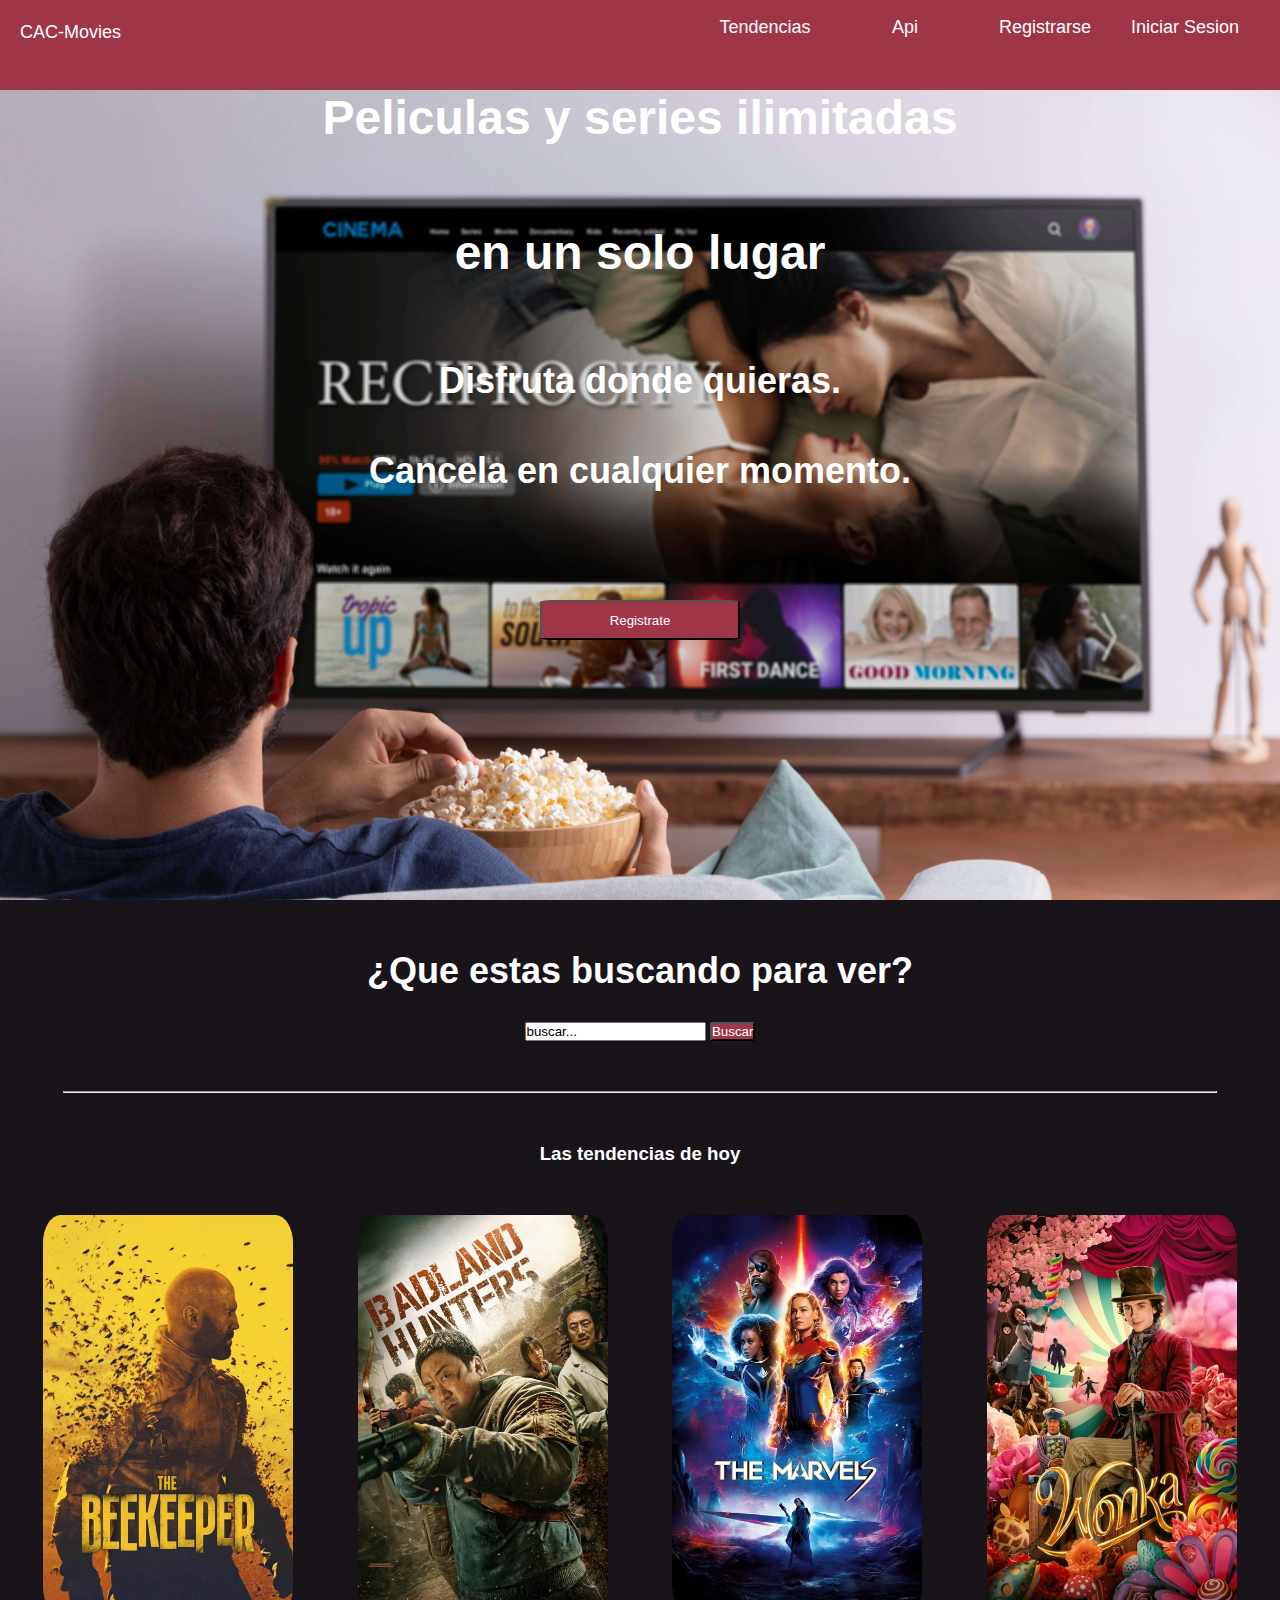
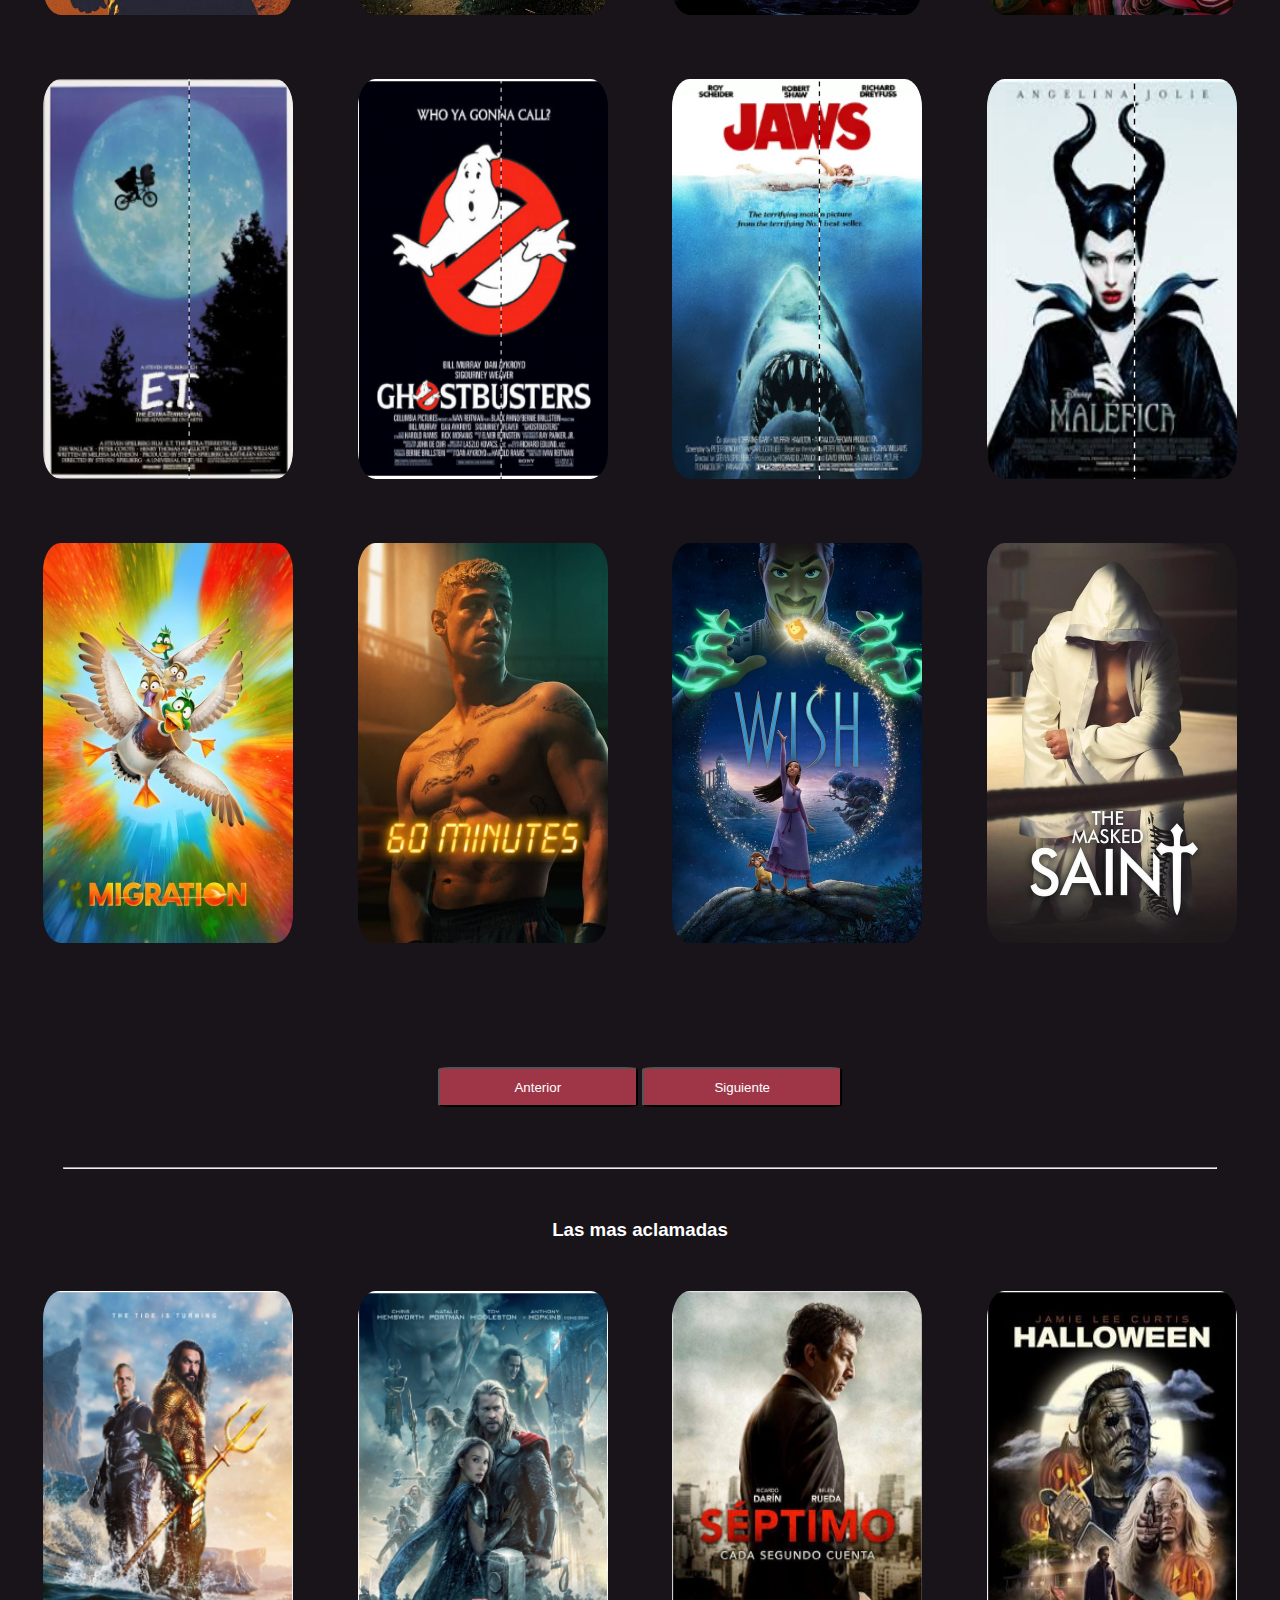
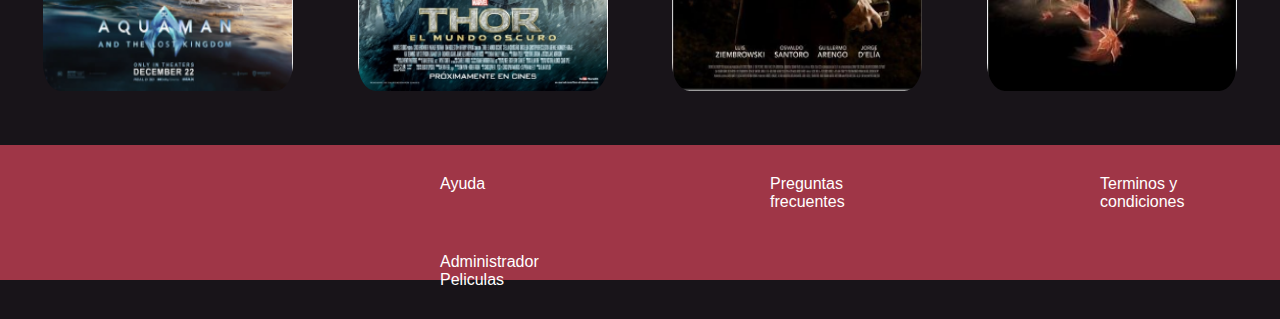
<file: index.html>
<!DOCTYPE html>
<html lang="en">
<head>
    <meta charset="UTF-8">
    <meta name="viewport" content="width=device-width, initial-scale=1.0">
    <title>CAC-Movies</title>
    <link rel="stylesheet" href="./CSS/style.css" media="">
</head>
<body>
    <header class="header">
        <nav>
            <span id="logo"><a href="">CAC-Movies</a></span>
            <ul>
                <li id="logo1"><a href="./pagina/inicarSec.html">Iniciar Sesion</a></li>
                <li id="logo1"><a href="./pagina/registro.html">Registrarse</a></li>
                <li id="logo1"><a href="./pagina/api.html">Api</a></li>
                <li id="logo1"><a href="#tendencia">Tendencias</a></li>
            </ul>
        </nav>
    </header>
    <main>
        <section id="titulo">
            
            <h1 id="tit">Peliculas y series ilimitadas</h1>
            <h1 id="tit">en un solo lugar</h1>
            <h2 id="tit1">Disfruta donde quieras.</h2>
            <h2 id="tit1">Cancela en cualquier momento.</h2>
            <button id="boton" type="button">Registrate</button>
        </section>
        <section id="buscador">
            <h2>¿Que estas buscando para ver?</h2>
            <div id="buscar">
                <input type="text" value="buscar...">
                <button>Buscar</button> 
            </div>
            
            
        </section>
        <hr>
        <section id="tendencia"  class="pelis">
            <h3>Las tendencias de hoy</h3>
            <div><img src="./IMG/peli_1.jpg" alt=""></div>
            <div><img src="./IMG/peli_2.jpg" alt=""></div>
            <div><img src="./IMG/peli_3.jpg" alt=""></div>
            <div><img src="./IMG/peli_4.jpg" alt=""></div>
            <div><img src="./IMG/et.png" alt=""></div>
            <div><img src="./IMG/fantasma.png" alt=""></div>
            <div><img src="./IMG/jaws.png" alt=""></div>
            <div><img src="./IMG/malefica.png" alt=""></div><br>
            <div><img src="./IMG/peli_6.jpg" alt=""></div>
            <div><img src="./IMG/peli_7.jpg" alt=""></div>
            <div><img src="./IMG/peli_8.jpg" alt=""></div>
            <div><img src="./IMG/peli_9.jpg" alt=""></div><br>
            <div >
                <button id="boton" type="button">Anterior</button>
                <button id="boton" type="button">Siguiente</button>
            </div>
            
            
            
        </section>
        <hr>
        <section class="aclamada">
            <h3>Las mas aclamadas</h3>
            <div><img src="./IMG/aquaman.png" alt=""></div>
            <div><img src="./IMG/thor.png" alt=""></div>
            <div><img src="./IMG/septimo.png" alt=""></div>
            <div><img src="./IMG/Holloween.png" alt=""></div><br>
        </section>
    </main>
    <footer>
        <ul>
            <li><a href="">Terminos y condiciones</a></li>
            <li><a href="">Preguntas frecuentes</a></li>
            <li><a href="">Ayuda</a></li>
            <li><a href="">Administrador Peliculas</a></li>
        </ul>
    </footer>
    
        
    </div>
</body>
</html>
</file>
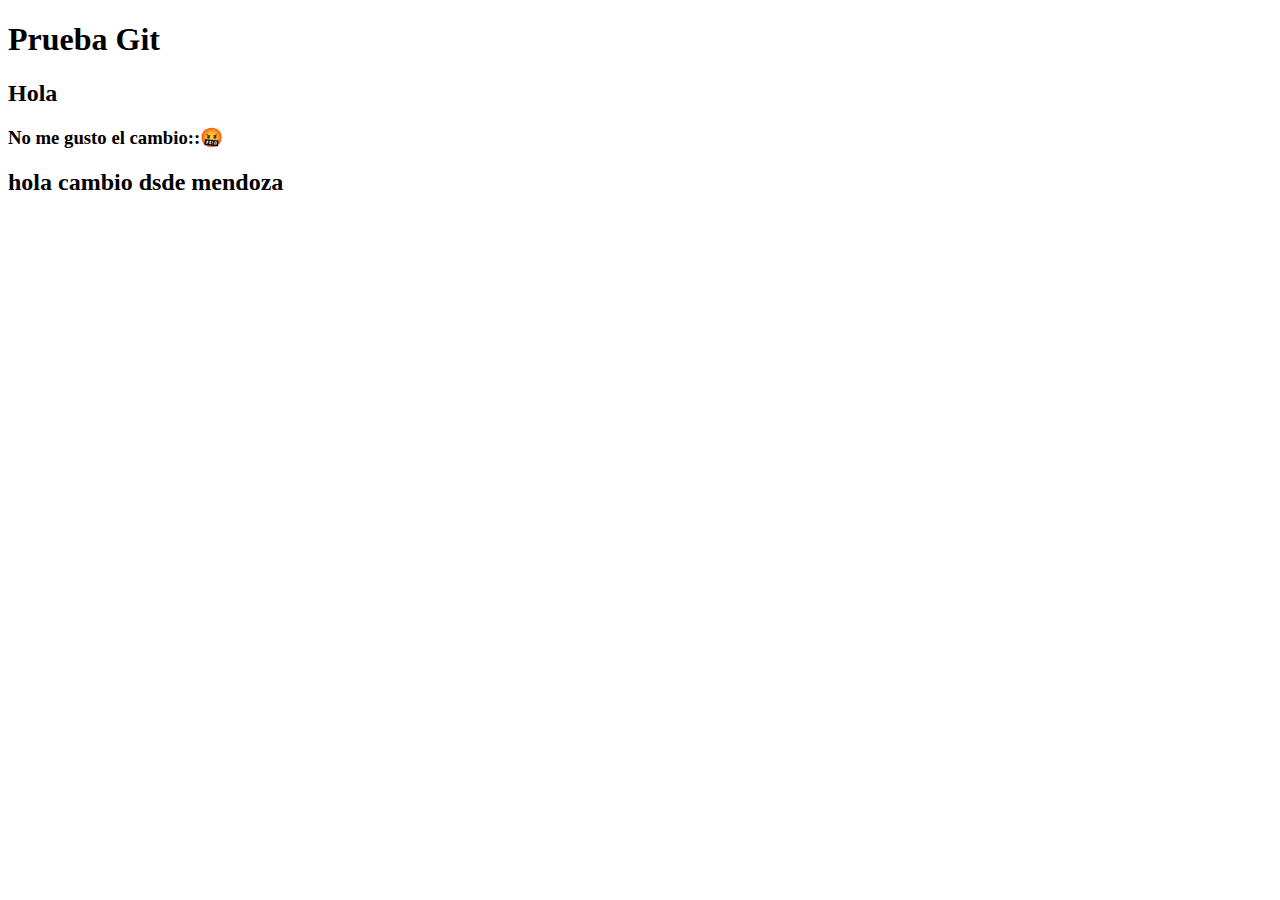
<file: pruebaGit.html>
<!DOCTYPE html>
<html lang="en">
<head>
    <meta charset="UTF-8">
    <meta name="viewport" content="width=, initial-scale=1.0">
    <title>Document</title>
</head>
<body>
    <h1>Prueba Git</h1>
    <h2>Hola</h2>
    <h3>No me gusto el cambio::🤬</h3>
    <h2>hola cambio dsde mendoza</h2>
</body>
</html>
</file>
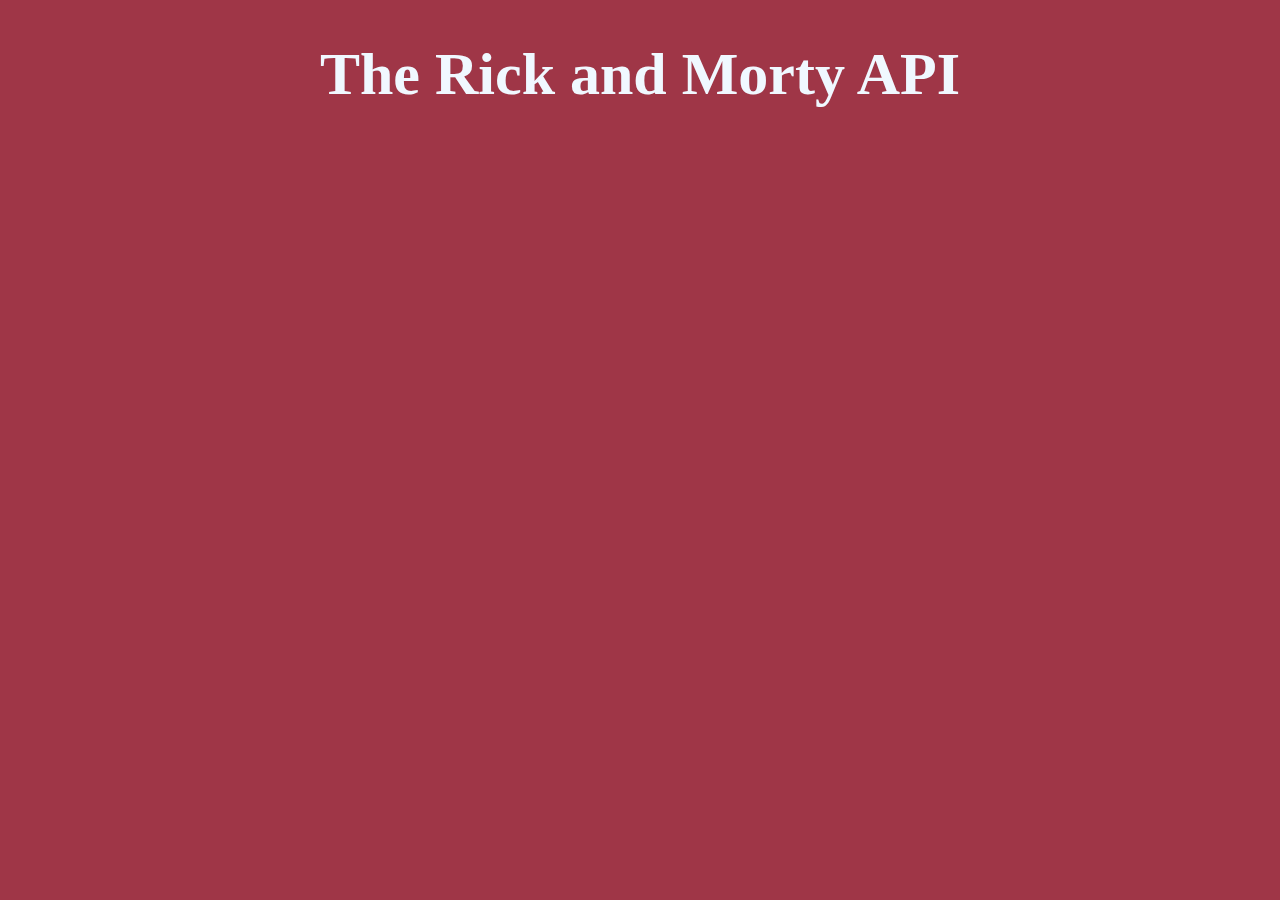
<file: pagina/api.html>
<!DOCTYPE html>
<html lang="en">
<head>
    <meta charset="UTF-8">
    <meta name="viewport" content="width=device-width, initial-scale=1.0">
    <title>Api</title>
    <link rel="stylesheet" href="../CSS/api.css">
</head>
<body>
    <div id="rick">
        <h1>The Rick and Morty API</h1>
    </div>
    <div id="personajes"></div>

    <script src="../JS/api.js"></script>
</body>
</html>
</file>
<file: CSS/style.css>
*{
    margin: 0;
    padding: 0;
    text-decoration: none;
    list-style: none;
    font-family: Verdana, Tahoma, sans-serif;
}

body{
    background-color: #181419;
    color:white;
}

.header{ 
    
    /*position: relative;*/
    background-color: #9f3647;
    height: 10vh;
    width: 100%;
}

#logo{
    position: absolute;
    width: 120px;
    height: 20vh;
    margin-top: 10px;
    margin-left: 20px;
    font-size: 18px;
    line-height: 45px;
    
}
#logo:hover{
    transform: scale(1.10) skew(350deg);
    font-weight: 700;
    
    
}

#logo1:hover{
    background-color: black;
    color: #9f3647;
    border-radius: 10px;
    font-weight: 500;
}

nav ul{
    position: absolute;
    top: 0;
    right: 0;
    width: 50%;
    line-height: 45px;
    font-size: 14px;
    text-align: center;
    margin-right: 25px;
}

nav ul li{
    margin-top: 10px;
    width: 130px;
    float: right;
    text-align: center;
    line-height: 45px;
    font-size: 18px;
    margin: 5px;
}

a{
    color: #ffffff; 
}

#titulo{
    position: relative;
    height: 90vh;
    text-align: center;
    background-image: url(/IMG/banner.jpg);
    background-size: cover;
}

#tit{
   margin: auto; 
  height: 15vh;
    
}

#tit1{
   height: 10vh;
}

#boton{
    margin-top: 60px;
    width: 200px;
    height: 40px;
}

#buscador{
    text-align: center;
    margin-top: 50px;
    margin-bottom: 50px;
}

#buscar{
    margin: 30px;
}

h1{
    font-size: 48px;
    border: 25px;
}
h2{
    font-size: 36px;
}
hr{
    
    color: #9f3647 ;
    width: 90%;
    margin: auto;
}

.pelis{
    margin-top: 50px;
    margin-bottom: 60px;
    position: relative;
    text-align: center;
}
.pelis h3{
    text-align: center;
    margin-bottom: 50px;
}
.pelis div{
   
    display: inline;
    width: 300px;
    height: 350px;
    margin: 60px 30px;
   
}
.pelis div img{
    width: 250px;
    height: 400px;
    border-radius: 7%;
    margin-bottom: 60px;
}



button{
   border-radius: 6%;
    background-color: #9f3647;
    color: #ffffff;
}

.aclamada{
    margin-top: 50px;
    margin-bottom: 50px;
    text-align: center;
}
.aclamada h3{
   
   margin-bottom: 50px;
}
.aclamada div{
    display: inline;
    width: 300px;
    height: 350px;
    margin: 60px 30px;
    

}
.aclamada div img{
    width: 250px;
    height: 400px;
    border-radius: 7%;
}

footer{
    position: relative;
    background-color:#9f3647;
    color: #ffffff;
    height: 15vh;
}
footer ul{
    position: absolute;
    width: 100%;  
}
footer ul li a{
    
    margin: 30px;
    margin-left: 150px;
    width: 150px;
    float: right;
    
   

    
}
</file>
<file: CSS/api.css>
body{
    background-color: #9f3647;
}

#rick{
    color: aliceblue;
    
    text-align: center;
    
    
    font-size: 30px;
    
}

#personajes{
    display: grid;
    grid-template-columns: auto auto auto auto;
    width: 100%;
    margin: 25px;
}

#personajes div{
   
    
}

#personajes div img{
    float: left;
    border-radius: 20%;
}

h4{
    color: aliceblue;
    position: relative;
    margin-left: 55px;
}
h3{
    color: aliceblue;
    position: relative;
    margin-left: 55px;
}
/*img{
    display: inline-block;
}*/
</file>
